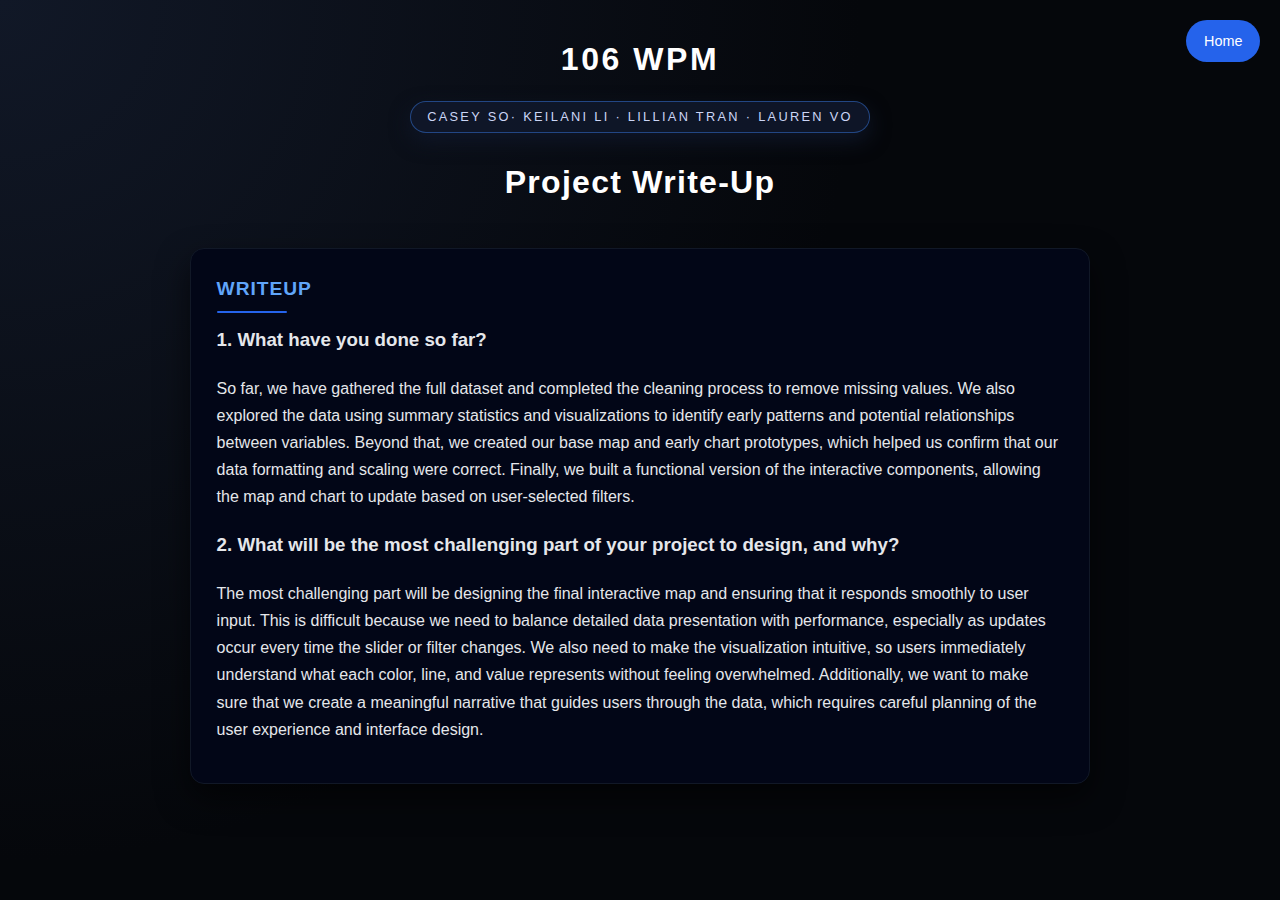
<file: writeup.html>
<!DOCTYPE html>
<html lang="en">
<head>
  <meta charset="UTF-8">
  <title>Write-Up</title>
  <link rel="stylesheet" href="writeup.css">
</head>

<body class="writeup">

<!-- Top-right button -->
<div class="top-right-container">
  <a href="index.html" class="top-right-btn">Home</a>
</div>

<!-- Header -->
<header>
  <!-- Course or project label -->
  <h1>106 WPM</h1>

  <!-- Team name badge -->
  <div id="team-name">Casey So· Keilani Li · Lillian Tran · Lauren Vo</div>

  <!-- Project title -->
  <h2>Project Write-Up</h2>
</header>

<!-- Main write-up content -->
<main>
  <section>
  <h2 class="page-title">Writeup</h2>

  <h3>1. What have you done so far?</h3>
  <p>
    So far, we have gathered the full dataset and completed the cleaning process to remove missing values. 
    We also explored the data using summary statistics and visualizations to identify early patterns and potential relationships between variables. 
    Beyond that, we created our base map and early chart prototypes, which helped us confirm that our data formatting and scaling were correct. 
    Finally, we built a functional version of the interactive components, allowing the map and chart to update based on user-selected filters.
  </p>

  <h3>2. What will be the most challenging part of your project to design, and why?</h3>
  <p>
    The most challenging part will be designing the final interactive map and ensuring that it responds smoothly to user input. 
    This is difficult because we need to balance detailed data presentation with performance, especially as updates occur every time the slider or filter changes. 
    We also need to make the visualization intuitive, so users immediately understand what each color, line, and value represents without feeling overwhelmed. Additionally, 
    we want to make sure that we create a meaningful narrative that guides users through the data, which requires careful planning of the user experience and interface design.
  </p>

</section>

</main>

</body>
</html>
</file>
<file: writeup.css>
/* ---------- Global layout for write-up page ---------- */

body.writeup {
  background-color: #05070b;
  background-image: radial-gradient(circle at 0% 0%, #111827 0, #05070b 55%);
  color: #e5e7eb;
  font-family: "Inter", -apple-system, BlinkMacSystemFont, "Segoe UI", sans-serif;
  margin: 0;
  min-height: 100vh;
  line-height: 1.7;
  
  display: flex;
  flex-direction: column;
  align-items: center;
}

/* Page width */
body.writeup > header,
body.writeup > main {
  width: 100%;
  max-width: 900px;
  margin: 0 auto;
  padding: 2rem 1.75rem 0;
}

body.writeup > main {
  padding-bottom: 2.5rem;
}

/* ---------- Titles ---------- */

/* Course title */
body.writeup > header h1 {
  color: #ffffff;
  margin: 0 0 0.4rem;
  text-align: center;
  letter-spacing: 0.08em;
  text-transform: uppercase;
}
body.writeup > header {
  text-align: center;
}
/* Team name badge */
#team-name {
  display: inline-block;
  margin: 0.5rem auto 1.2rem;
  padding: 0.25rem 1rem;
  font-size: 0.8rem;
  letter-spacing: 0.18em;
  text-transform: uppercase;
  color: #cbd5f5;
  background: rgba(15, 23, 42, 0.9);
  border-radius: 999px;
  border: 1px solid rgba(59, 130, 246, 0.45);
  box-shadow: 0 8px 20px rgba(15, 23, 42, 0.9);
  text-align: center;
}


/* Main title */
body.writeup > header h2 {
  margin-top: 0.2rem;
  margin-bottom: 0.4rem;
  font-size: 2rem;
  letter-spacing: 0.04em;
  color: #ffffff;
  text-align: center;
}

/* Team members list */
#team-members {
  text-align: center;
  font-size: 0.95rem;
  color: #d1d5db;
  margin-bottom: 2rem;
}

/* ---------- Section Cards ---------- */

body.writeup main section {
  background-color: #020617;
  border: 1px solid #111827;
  border-radius: 14px;
  padding: 1.5rem 1.6rem 1.6rem;
  margin-bottom: 1.4rem;
  box-shadow: 0 14px 32px rgba(0, 0, 0, 0.6);
}

body.writeup h2 {
  color: #60a5fa;
  margin-top: 0;
  margin-bottom: 0.6rem;
  font-size: 1.2rem;
}

body.writeup p {
  margin-bottom: 0.9rem;
}

/* ---------- "Writeup" card title ---------- */

.page-title {
  color: #e5e7eb;
  margin-top: 0;
  margin-bottom: 1rem;
  font-size: 1.6rem;
  font-weight: 600;
  text-transform: uppercase;
  letter-spacing: 0.05em;
  position: relative;
}

.page-title::after {
  content: "";
  position: absolute;
  left: 0;
  bottom: -0.45rem;
  width: 70px;
  height: 2px;
  border-radius: 999px;
  background:#2563eb;
}

/* ---------- Top-right back button ---------- */

.top-right-container {
  position: fixed;
  top: 20px;
  right: 20px;
  z-index: 999;
}

.top-right-btn {
  display: inline-block;
  background: #2563eb;
  color: white;
  padding: 0.55rem 1.1rem;
  border-radius: 999px;
  font-size: 0.9rem;
  text-decoration: none;
  font-weight: 500;
  transition: transform 0.12s ease, box-shadow 0.15s ease, opacity 0.15s ease;
}

.top-right-btn:hover {
  transform: translateY(-2px);
  box-shadow: 0 12px 28px rgba(37, 99, 235, 0.55);
  opacity: 0.95;
}
</file>
